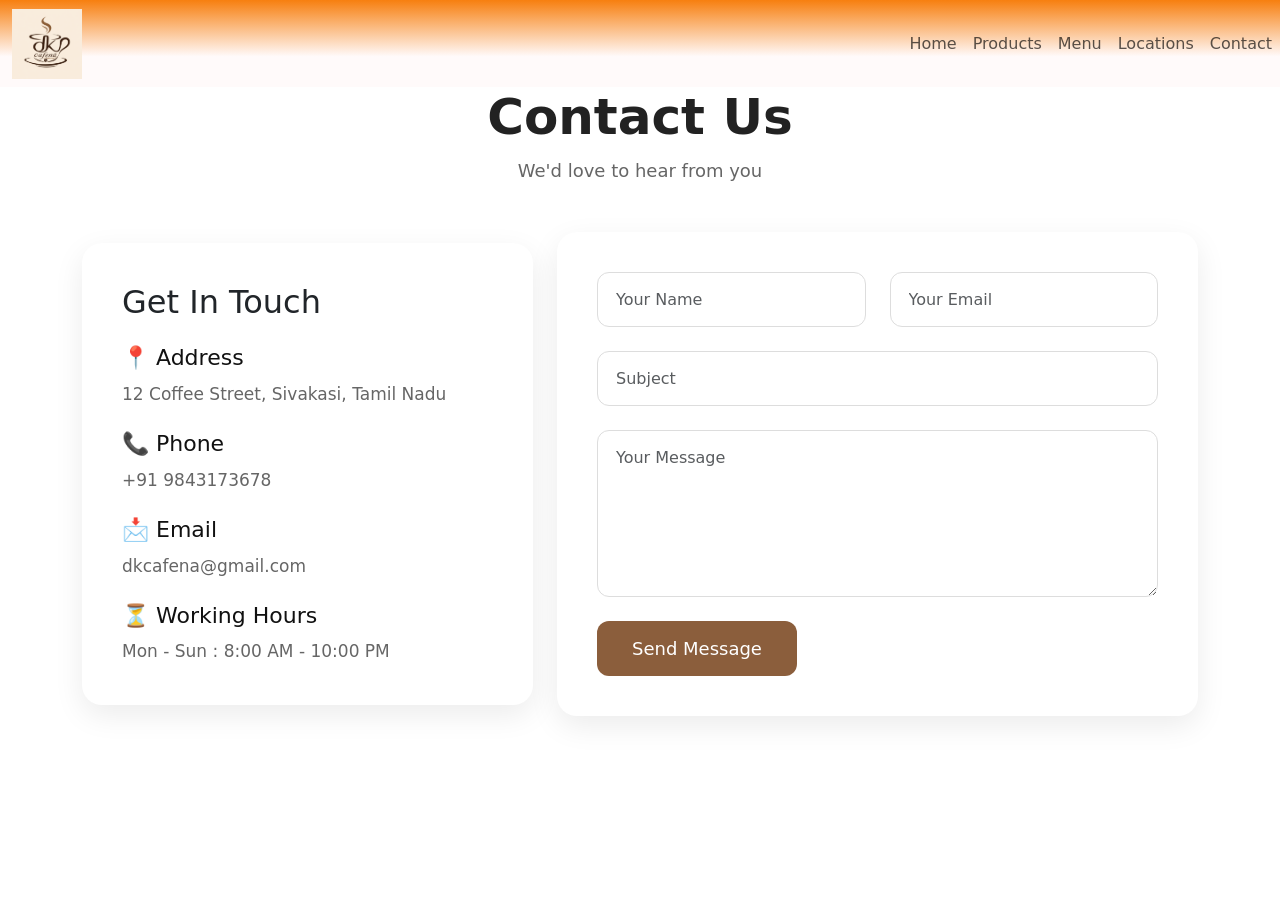
<file: contact.html>
<!DOCTYPE html>
<html lang="en">
<head>
    <meta charset="UTF-8">
    <meta name="viewport" content="width=device-width, initial-scale=1.0">
    <title>Contact</title>
    <link href="https://cdn.jsdelivr.net/npm/bootstrap@5.3.8/dist/css/bootstrap.min.css" rel="stylesheet" integrity="sha384-sRIl4kxILFvY47J16cr9ZwB07vP4J8+LH7qKQnuqkuIAvNWLzeN8tE5YBujZqJLB" crossorigin="anonymous">
    <script src="https://cdn.jsdelivr.net/npm/bootstrap@5.3.8/dist/js/bootstrap.bundle.min.js" integrity="sha384-FKyoEForCGlyvwx9Hj09JcYn3nv7wiPVlz7YYwJrWVcXK/BmnVDxM+D2scQbITxI" crossorigin="anonymous"></script>
    
    <style>
    #name{
    color: rgb(211, 78, 7);
    font-family: Arial, Helvetica, sans-serif;
    font-size: 30px;
    margin-left: -1050px;
}

.navbar{
    background: #fffafa;
background: linear-gradient(0deg, rgba(255, 250, 250, 1) 35%, rgba(247, 127, 15, 1) 100%);
  }


.contact-section{
    background:#f8f8f8;
    font-family: Arial, Helvetica, sans-serif;
}

.contact-title{
    font-size:50px;
    font-weight:700;
    color:#222;
}

.contact-subtitle{
    color:#666;
    font-size:18px;
    margin-top:10px;
}

.contact-info-box{
    background:#ffffff;
    padding:40px;
    border-radius:20px;
    box-shadow:0 10px 30px rgba(0,0,0,0.08);
    height:100%;
}

.contact-info-box h3{
    font-size:32px;
    margin-bottom:30px;
}

.info-item h5{
    font-size:22px;
    margin-bottom:10px;
    color:#111;
}

.info-item p{
    margin:0;
    color:#666;
    font-size:17px;
    
}

.contact-form-box{
    background:#ffffff;
    padding:40px;
    border-radius:20px;
    box-shadow:0 10px 30px rgba(0,0,0,0.08);
}

.custom-input{
    height:55px;
    border-radius:12px;
    border:1px solid #ddd;
    padding-left:18px;
    font-size:16px;
    
}

textarea.custom-input{
    height:auto;
    padding-top:15px;
}

.custom-input:focus{
    border-color:#8b5e3c;
}

.contact-btn{
    background:#8b5e3c;
    color:#fff;
    border:none;
    padding:14px 35px;
    border-radius:12px;
    font-size:18px;
    
}

.contact-btn:hover{
    background:#6f472a;
}


    </style>
</head>
<body>


    <div class="navbar navbar-expand-md">
        <div class="container">
            <img src="Logo.png" alt="capachinno" style="height: 70px;" width="70px">
            <a href="#" class="navbar-brand"><p id="name">DK CAFENA</p></a>
        </div>
         <button class="navbar-toggler" data-bs-target="#link" data-bs-toggle="collapse" ><p class="navbar-toggler-icon"></p></button>
        <div id="link" class="collapse navbar-collapse">
            <ul class="navbar-nav">
                <li><a href="index.html" class="nav-link">Home</a></li>
                <li><a href="Products.html" class="nav-link">Products</a></li>
                <li><a href="menu.html" class="nav-link">Menu</a></li>
                <li><a href="locations.html" class="nav-link">Locations</a></li>
                <li><a href="contact.html" class="nav-link">Contact </a></li>
            </ul>
        </div>
       
    </div>

     <div class="container">

        <!-- Heading -->
        <div class="text-center mb-5">
            <h2 class="contact-title">Contact Us</h2>
            <p class="contact-subtitle">
                We'd love to hear from you
            </p>
        </div>

        <div class="row g-4 align-items-center">

            <!-- Left Info -->
            <div class="col-lg-5">

                <div class="contact-info-box">

                    <h3 class="mb-4">Get In Touch</h3>

                    <div class="info-item mb-4">
                        <h5>📍 Address </h5>
                        <p>12 Coffee Street, Sivakasi, Tamil Nadu</p>
                    </div>

                    <div class="info-item mb-4">
                        <h5>📞 Phone </h5>
                        <p>+91 9843173678</p>
                    </div>

                    <div class="info-item mb-4">
                        <h5>📩 Email </h5>
                        <p>dkcafena@gmail.com</p>
                    </div>

                    <div class="info-item">
                        <h5>⏳ Working Hours </h5>
                        <p>Mon - Sun : 8:00 AM - 10:00 PM</p>
                    </div>

                </div>

            </div>

            <!-- Right Form -->
            <div class="col-lg-7">

                <div class="contact-form-box">

                    <form>

                        <div class="row">

                            <div class="col-md-6 mb-4">
                                <input type="text"
                                       class="form-control custom-input"
                                       placeholder="Your Name">
                            </div>

                            <div class="col-md-6 mb-4">
                                <input type="email"
                                       class="form-control custom-input"
                                       placeholder="Your Email">
                            </div>

                        </div>

                        <div class="mb-4">
                            <input type="text"
                                   class="form-control custom-input"
                                   placeholder="Subject">
                        </div>

                        <div class="mb-4">
                            <textarea rows="6"
                                      class="form-control custom-input"
                                      placeholder="Your Message"></textarea>
                        </div>

                        <button type="submit" class="contact-btn">
                            Send Message
                        </button>

                    </form>

                </div>

            </div>

        </div>

    </div>

    
</body>
</html>
</file>
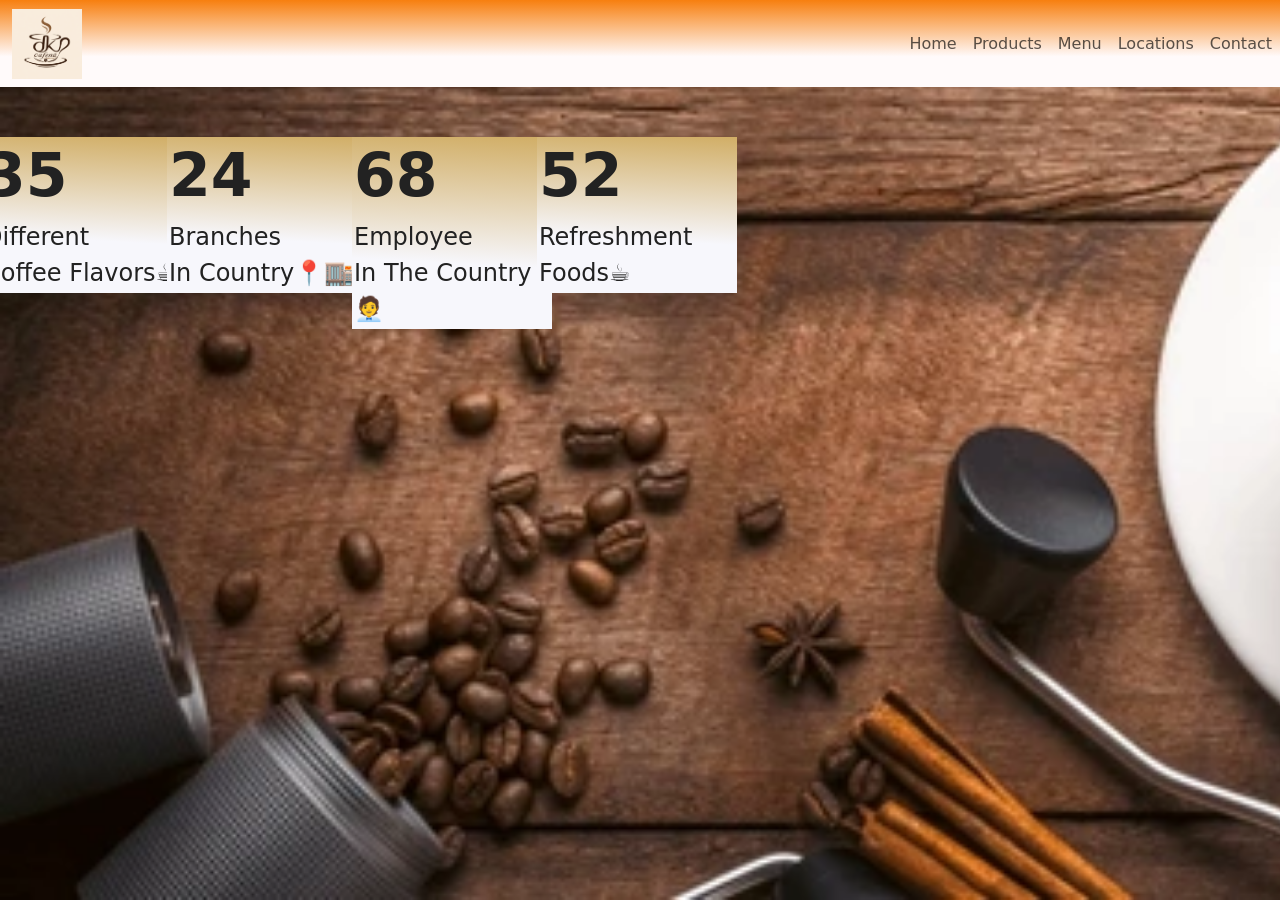
<file: locations.html>
<!DOCTYPE html>
<html lang="en">
<head>
    <meta charset="UTF-8">
    <meta name="viewport" content="width=device-width, initial-scale=1.0">
    <title>Locations</title>
    <link href="https://cdn.jsdelivr.net/npm/bootstrap@5.3.8/dist/css/bootstrap.min.css" rel="stylesheet" integrity="sha384-sRIl4kxILFvY47J16cr9ZwB07vP4J8+LH7qKQnuqkuIAvNWLzeN8tE5YBujZqJLB" crossorigin="anonymous">
    <style>

        #name{
    color: rgb(211, 78, 7);
    font-family: Arial, Helvetica, sans-serif;
    font-size: 30px;
    margin-left: -1050px;
}

.navbar{
    background: #fffafa;
background: linear-gradient(0deg, rgba(255, 250, 250, 1) 35%, rgba(247, 127, 15, 1) 100%);
  }
        body{
            background-image: url(Location.webp);
            background-repeat: no-repeat;
            background-attachment: fixed;
            background-size: cover;
        }


        .stats-section{
           
            padding: 5px ;
          
                      }

        .stat-box{
            background: #f7f7fc;
background: linear-gradient(3deg, rgba(247, 247, 252, 1) 35%, rgba(209, 174, 102, 1) 100%);
            width: 200px;
            margin-top: 50px;
           
            padding:2px;
            
            }

        .stat-number{
            font-size:60px;
            font-weight:600;
            color:#222;
        
            
        }

        .stat-title{
            font-size:24px;
            color:#222;
        
        }


    </style>
</head>
<body>
     <div class="navbar navbar-expand-md">
        <div class="container">
            <img src="Logo.png" alt="capachinno" style="height: 70px;" width="70px">
            <a href="#" class="navbar-brand"><p id="name">DK CAFENA</p></a>
        </div>
         <button class="navbar-toggler" data-bs-target="#link" data-bs-toggle="collapse" ><p class="navbar-toggler-icon"></p></button>
        <div id="link" class="collapse navbar-collapse">
            <ul class="navbar-nav">
                <li><a href="index.html" class="nav-link">Home</a></li>
                <li><a href="Products.html" class="nav-link">Products</a></li>
                <li><a href="menu.html" class="nav-link">Menu</a></li>
                <li><a href="locations.html" class="nav-link">Locations</a></li>
                <li><a href="contact.html" class="nav-link">Contact </a></li>
            </ul>
        </div>
       
    </div>
     <div class="container">

            <div class="row justify-content-center">

                <!-- Item 1 -->
                <div class="col-lg-3 col-md-6" style="margin-left:-500px;">
                    <div class="stat-box">
                        <h2 class="stat-number">35</h2>
                        <div class="stat-title">
                            Different <br>
                            Coffee Flavors☕ 
                        </div>
                    </div>
                </div>

                <!-- Item 2 -->
                <div class="col-lg-3 col-md-6"style="margin-left: -100px;">
                    <div class="stat-box">
                        <h2 class="stat-number">24</h2>
                        <div class="stat-title">
                            Branches <br>
                            In Country📍🏬
                        </div>
                    </div>
                </div>

                <!-- Item 3 -->
                <div class="col-lg-3 col-md-6"style="margin-left: -100px;">
                    <div class="stat-box">
                        <h2 class="stat-number">68</h2>
                        <div class="stat-title">
                            Employee <br>
                            In The Country🧑‍💼
                        </div>
                    </div>
                </div>

                <!-- Item 4 -->
                <div class="col-lg-3 col-md-6"style="margin-left: -100px;">
                    <div class="stat-box">
                        <h2 class="stat-number">52</h2>
                        <div class="stat-title">
                            Refreshment <br>
                         Foods☕
                        </div>
                    </div>
                </div>

            </div>

        </div>

</body>
</html>
</file>
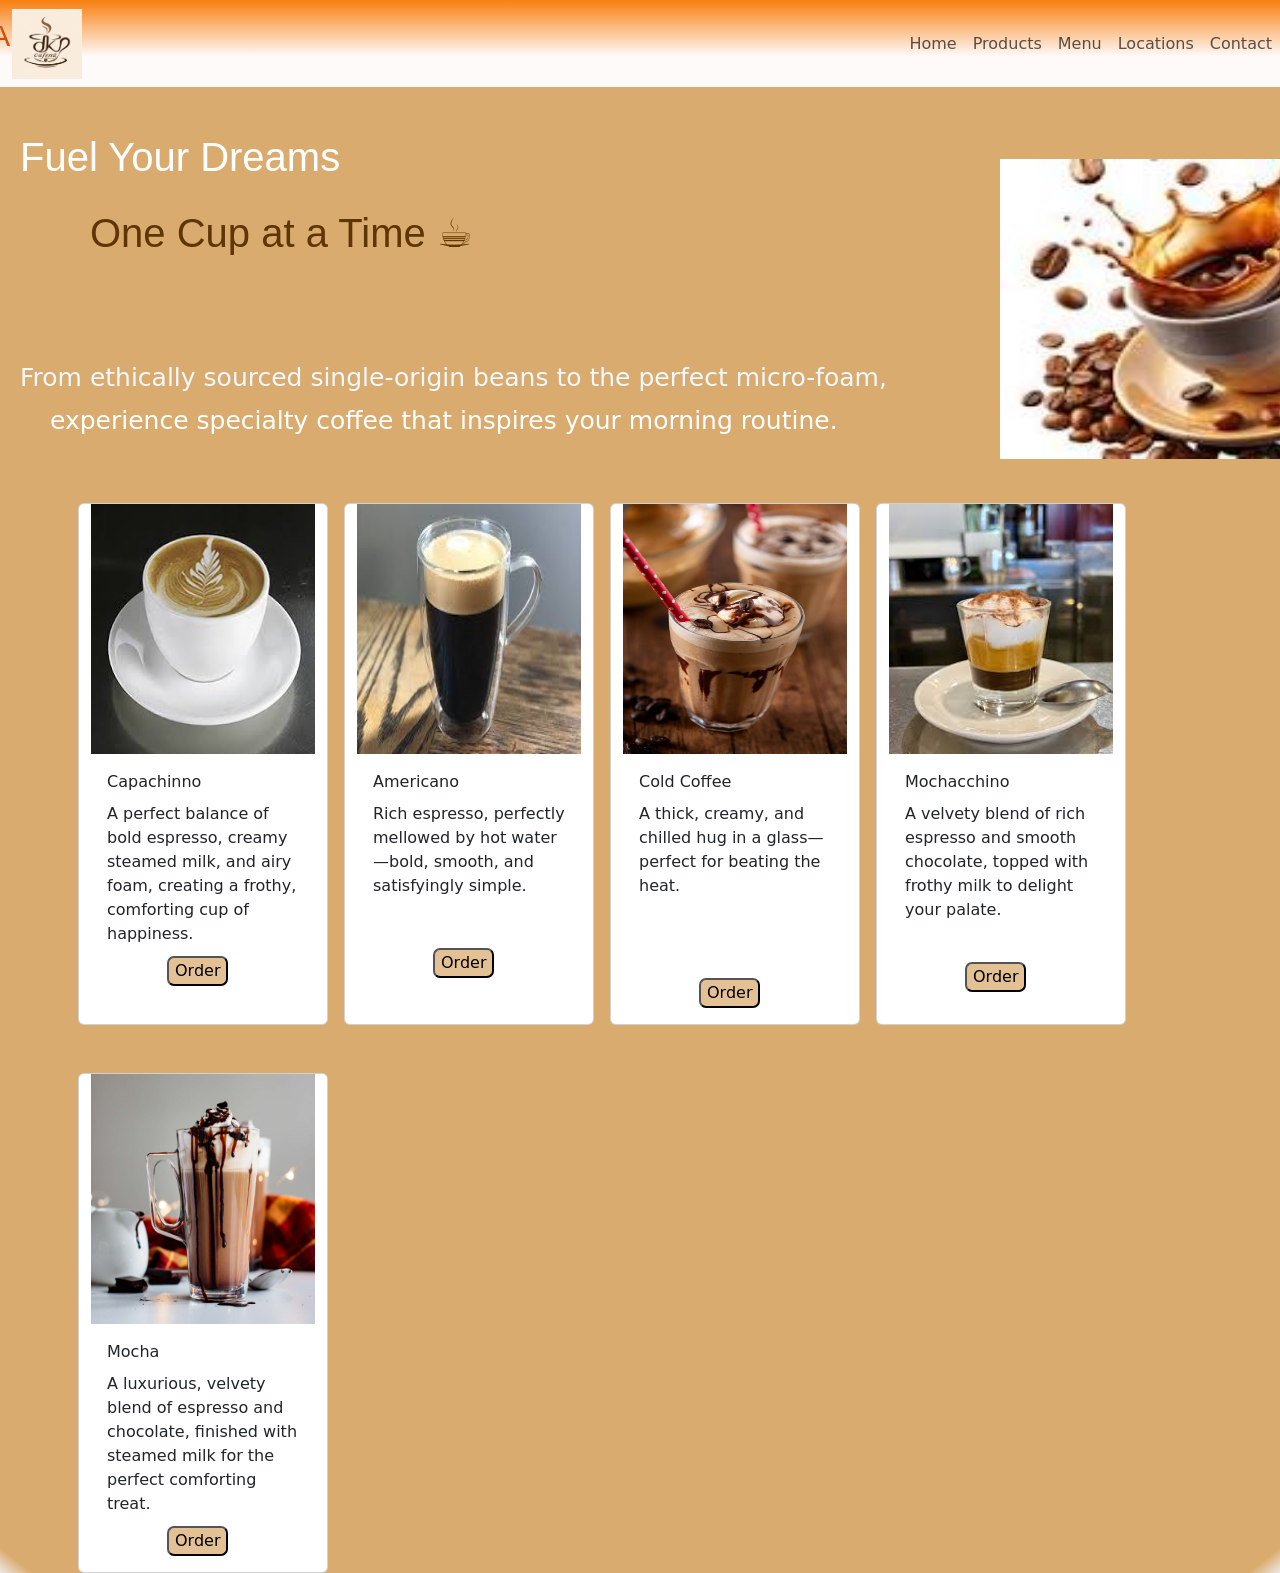
<file: menu.html>
<!DOCTYPE html>
<html lang="en">
<head>
    <meta charset="UTF-8">
    <meta name="viewport" content="width=device-width, initial-scale=1.0">
    <title>Menu</title>
     <link href="https://cdn.jsdelivr.net/npm/bootstrap@5.3.8/dist/css/bootstrap.min.css" rel="stylesheet" integrity="sha384-sRIl4kxILFvY47J16cr9ZwB07vP4J8+LH7qKQnuqkuIAvNWLzeN8tE5YBujZqJLB" crossorigin="anonymous">
   

     <style>
        body{
   background: #e3c194;
background: radial-gradient(circle, rgb(218, 171, 110) 98%, rgb(236, 234, 232) 100%); }

         #name{
    color: rgb(211, 78, 7);
    font-family: Arial, Helvetica, sans-serif;
    font-size: 30px;
    margin-left: -1035px;
}

.navbar{
    background: #fffafa;
background: linear-gradient(0deg, rgba(255, 250, 250, 1) 35%, rgba(247, 127, 15, 1) 100%);
  }

  #line1{
    font-family: Arial;
    font-size: 30px;
    color: white;
    margin-top: 40px;
    margin-left: 20px;
  }
#line2{
    font-family: Arial;
    font-size: 30px;
    color: rgb(93, 54, 3);
    margin-left: 90px;
    
  }
#image{
    margin-top:-120px ;
    margin-left: 1000px;
    
    
}

#sub{
    margin-top: -100px;
    margin-left: 20px;
    color: aliceblue;
    font-size: 25px;
}
#sub2{
    margin-top: -35px;
    margin-left: 50px;
    color: white;
    font-size: 25px;
}

#btn{

    margin-top: 10px;
    margin-left: 60px;
    background-color: #e3c194;
    border-radius: 7px;
}

#btn:hover{
    background-color: white;

}
  
     </style>
</head>
<body>
    <div class="navbar navbar-expand-md">
        <div class="container">
            <img src="Logo.png" alt="capachinno" style="height: 70px;" width="70px">
            <a href="#" class="navbar-brand"><p id="name">DK CAFENA</p></a>
        </div>
         <button class="navbar-toggler" data-bs-target="#link" data-bs-toggle="collapse" ><p class="navbar-toggler-icon"></p></button>
        <div id="link" class="collapse navbar-collapse">
            <ul class="navbar-nav">
                <li><a href="index.html" class="nav-link">Home</a></li>
                <li><a href="Products.html" class="nav-link">Products</a></li>
                <li><a href="menu.html" class="nav-link">Menu</a></li>
                <li><a href="locations.html" class="nav-link">Locations</a></li>
                <li><a href="contact.html" class="nav-link">Contact </a></li>
            </ul>
        </div>
       
    </div>
    <div>
    <p id="line1" style="font-size: 40px;">Fuel Your Dreams</p><p id="line2" style="font-size: 40px;">One Cup at a Time ☕︎</p></div>
<div id="image"><img src="img.jpg" alt="coffee" style="width: 500px; height: 300px;"></div>
    <p id="sub">From ethically sourced single-origin beans to the perfect micro-foam,</p><br><p id="sub2"> experience specialty coffee that inspires your morning routine.</p>
  
    <div class="container">
        <div class="row">
            <div class="card col-4 mx-2 mt-5" style="width: 250px;">
                <img src="capachinno.jpg" alt="capachinno" style="height: 250px;">
                <div class="card-body">
                    <div class="card-title text-dark" id="title">Capachinno</div>
                    <div class="card-text">A perfect balance of bold espresso, creamy steamed milk, and airy foam, creating a frothy, comforting cup of happiness.</div>
                <button id="btn">Order</button>
                </div>
            </div>

             <div class="card col-4 mx-2 mt-5" style="width: 250px;">
                <img src="americano.jpg" alt="capachinno" style="height: 250px;">
                <div class="card-body">
                    <div class="card-title text-dark" id="title">Americano</div>
                    <div class="card-text">Rich espresso, perfectly mellowed by hot water—bold, smooth, and satisfyingly simple.</div>
                <button id="btn" style="margin-top: 50px;">Order</button>
                </div>
            </div>

             <div class="card col-4 mx-2 mt-5" style="width: 250px;">
                <img src="cold coffee.jpg" alt="cold coffee" height="250px">
                <div class="card-body">
                    <div class="card-title text-dark" id="title">Cold Coffee</div>
                    <div class="card-text">A thick, creamy, and chilled hug in a glass—perfect for beating the heat.</div>
                <button id="btn" style="margin-top: 80px;">Order</button>
                </div>
            </div>

             <div class="card col-4 mx-2 mt-5" style="width: 250px;">
                <img src="marocchino.jpg" alt="capachinno" style="height: 250px;">
                <div class="card-body">
                    <div class="card-title text-dark" id="title">Mochacchino</div>
                    <div class="card-text">A velvety blend of rich espresso and smooth chocolate, topped with frothy milk to delight your palate.</div>
                <button id="btn" style="margin-top: 40px;">Order</button>
                </div>
            </div>

            <div class="card col-4 mx-2 mt-5" style="width: 250px;">
                <img src="mocha.jpg" alt="capachinno" style="height: 250px;">
                <div class="card-body">
                    <div class="card-title text-dark" id="title">Mocha</div>
                    <div class="card-text">A luxurious, velvety blend of espresso and chocolate, finished with steamed milk for the perfect comforting treat.</div>
                <button id="btn" >Order</button>
                </div>
            </div>
        </div>
    </div>
  
    
            
</body>
</html>
</file>
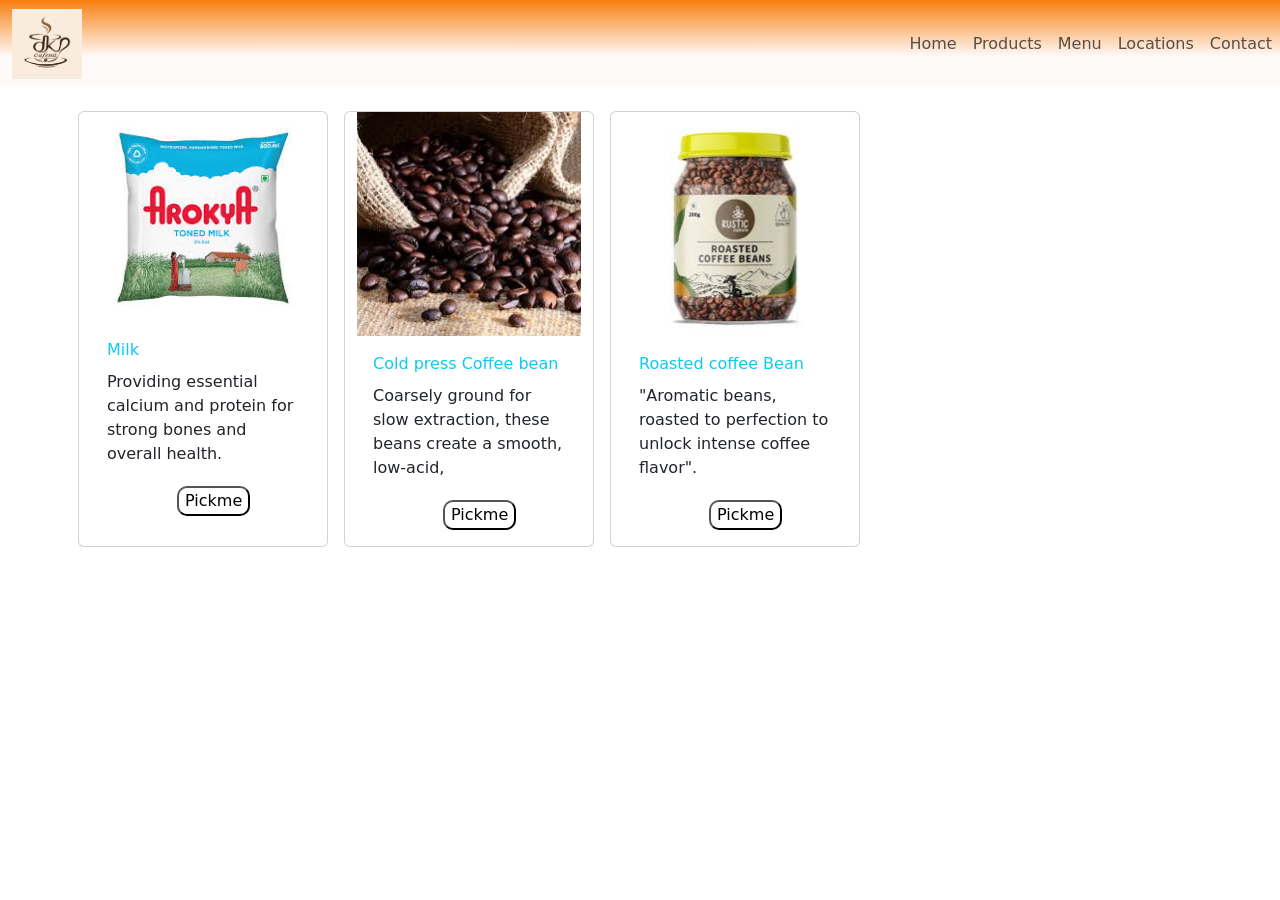
<file: Products.html>
<!DOCTYPE html>
<html lang="en">
<head>
    <meta charset="UTF-8">
    <meta name="viewport" content="width=device-width, initial-scale=1.0">
    <title>Products</title>
    <link href="https://cdn.jsdelivr.net/npm/bootstrap@5.3.8/dist/css/bootstrap.min.css" rel="stylesheet" integrity="sha384-sRIl4kxILFvY47J16cr9ZwB07vP4J8+LH7qKQnuqkuIAvNWLzeN8tE5YBujZqJLB" crossorigin="anonymous">
    <style>
        #btn{
            margin-left: 70px;
            background-color: white;
            color: black;
            margin-top: 20px;
            border-radius: 10px;
        }
        #btn:hover{
            background-color: rgb(220, 123, 4);
        }
       #name{
    color: rgb(211, 78, 7);
    font-family: Arial, Helvetica, sans-serif;
    font-size: 30px;
    margin-left: -1050px;
}

.navbar{
    background: #fffafa;
background: linear-gradient(0deg, rgba(255, 250, 250, 1) 35%, rgba(247, 127, 15, 1) 100%);
  }
        
    </style>
</head>
<body>
     <div class="navbar navbar-expand-md">
        <div class="container">
            <img src="Logo.png" alt="capachinno" style="height: 70px;" width="70px">
            <a href="#" class="navbar-brand"><p id="name">DK CAFENA</p></a>
        </div>
         <button class="navbar-toggler" data-bs-target="#link" data-bs-toggle="collapse" ><p class="navbar-toggler-icon"></p></button>
        <div id="link" class="collapse navbar-collapse">
            <ul class="navbar-nav">
                <li><a href="index.html" class="nav-link">Home</a></li>
                <li><a href="Products.html" class="nav-link">Products</a></li>
                <li><a href="menu.html" class="nav-link">Menu</a></li>
                <li><a href="locations.html" class="nav-link">Locations</a></li>
                <li><a href="contact.html" class="nav-link">Contact </a></li>
            </ul>
        </div>
       
    </div>
    <div class="container">
        <div class="row" >
            <div class="card col-3 mx-2 mt-4" style="width: 250px;">
                <img src="milk.jpg" alt="milk" id="image">
                <div class="card-body">
                    <div class="card-title text-info" id="title">Milk</div>
                    <div class="card-text">Providing essential calcium and protein for strong bones and overall health.</div>
                    <button id="btn">Pickme</button>
                </div>
            </div>


            <div class="card col-3 mx-2 mt-4" style="width: 250px;">
                <img src="Cold press cbean.jpg" alt="#">
                <div class="card-body">
                    <div class="card-title text-info" id="title">Cold press Coffee bean</div>
                    <div class="card-text">Coarsely ground for slow extraction, these beans create a smooth, low-acid, </div>
                         <button id="btn">Pickme</button>
                </div>
            </div>
            <div class="card col-3 mx-2 mt-4" style="width: 250px;">
                <img src="Roasted coffee bean.jpg" alt="#">
                <div class="card-body">
                    <div class="card-title text-info" id="title">Roasted coffee Bean</div>
                    <div class="card-text"> "Aromatic beans, roasted to perfection to unlock intense coffee flavor".</div>
                        <button id="btn">Pickme</button>
                </div>
            </div>
        


            </div>
    </div>
</body>
</html>
</file>
